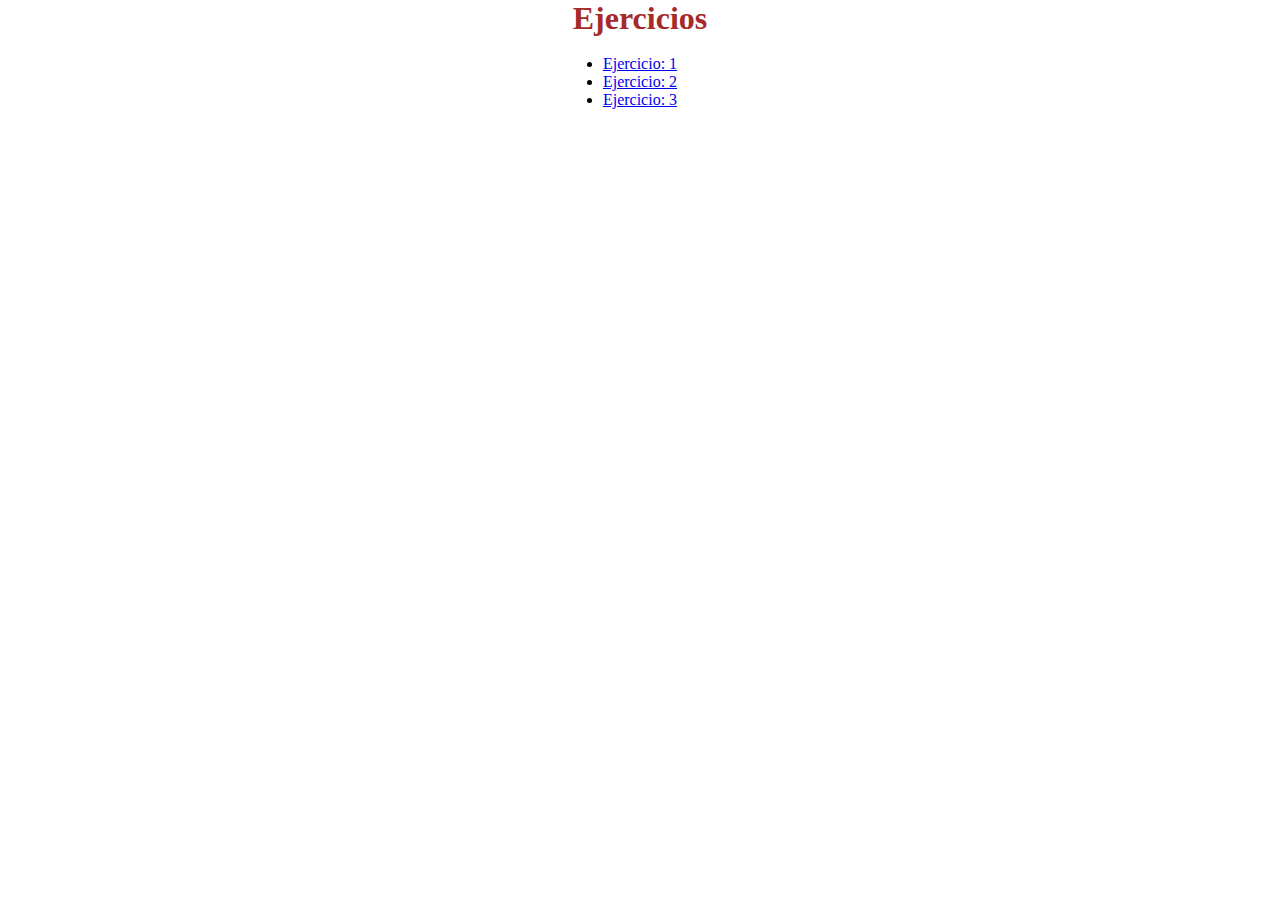
<file: index.html>
<!DOCTYPE html>
<html lang="en">
  <head>
    <meta charset="UTF-8" />
    <meta http-equiv="X-UA-Compatible" content="IE=edge" />
    <meta name="viewport" content="width=`, initial-scale=1.0" />
    <link href="style.css" rel="stylesheet" type="text/css" />
    <title>Ejercicios</title>
  </head>
  <body>
    <header>
        <h1 class="titulo">Ejercicios</h1>
    </header><br>
    <main>
        <ul>
            <li><a href="Ejercicio 1/lorem.html">Ejercicio: 1</a></li>
            <li><a href="Ejercicio 2/cartas.html">Ejercicio: 2</a></li>
            <li><a href="ejercicio 3/calculadora.html">Ejercicio: 3</a></li>
          </ul>
    </main>
  </body>
</html>
</file>
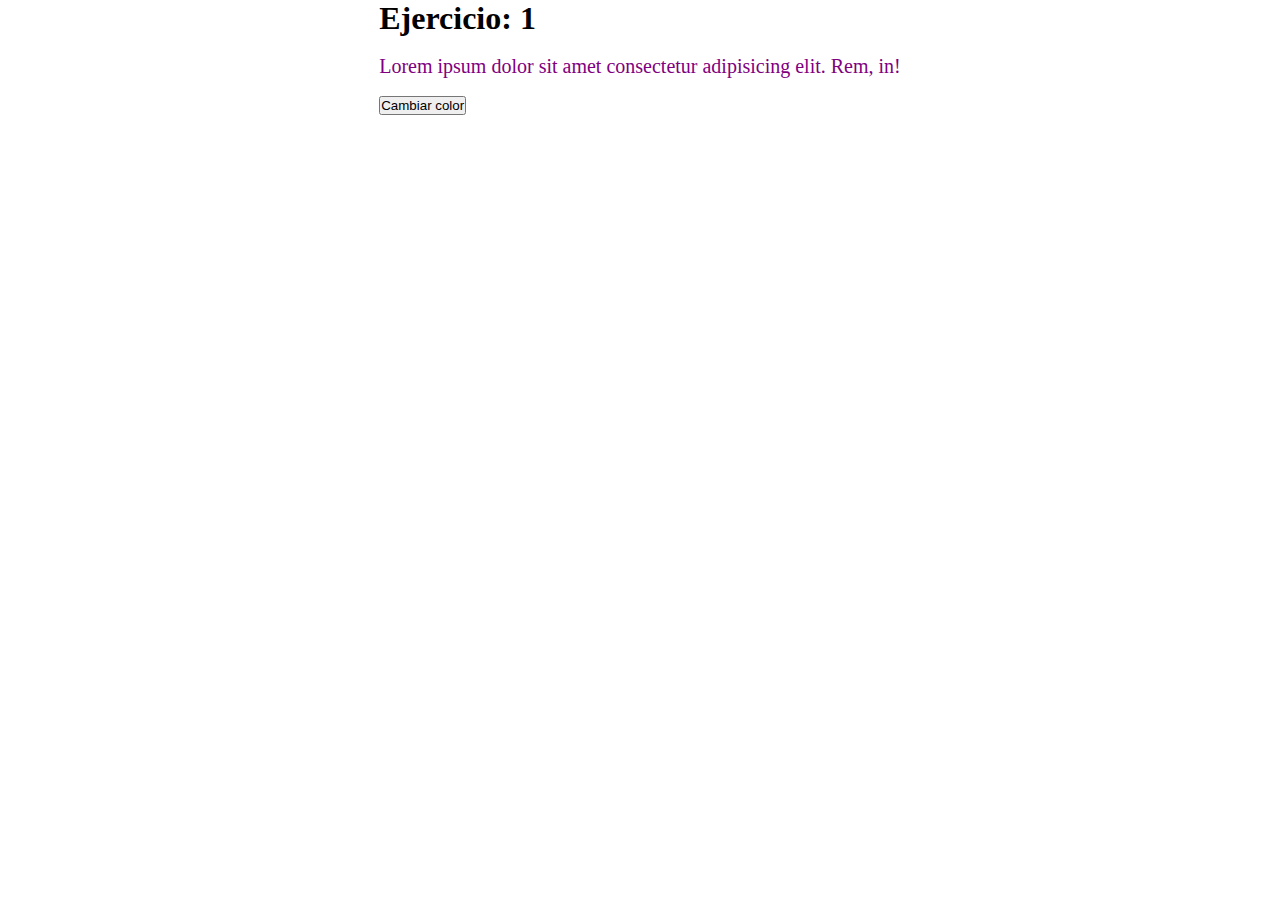
<file: Ejercicio 1/lorem.html>
<!DOCTYPE html>
<html lang="en">
  <head>
    <meta charset="UTF-8" />
    <meta http-equiv="X-UA-Compatible" content="IE=edge" />
    <meta name="viewport" content="width=device-width, initial-scale=1.0" />
    <link rel="stylesheet" href="lorem.css" />
    <title>Ejercicio 1</title>
  </head>
  <body>
    <main class="container">
      <h1>Ejercicio: 1</h1>
      <br />
      <p>Lorem ipsum dolor sit amet consectetur adipisicing elit. Rem, in!</p>
      <br />
      <button id="toggler">Cambiar color</button>
    </main>
    <script src="main.js"></script>
  </body>
</html>
</file>
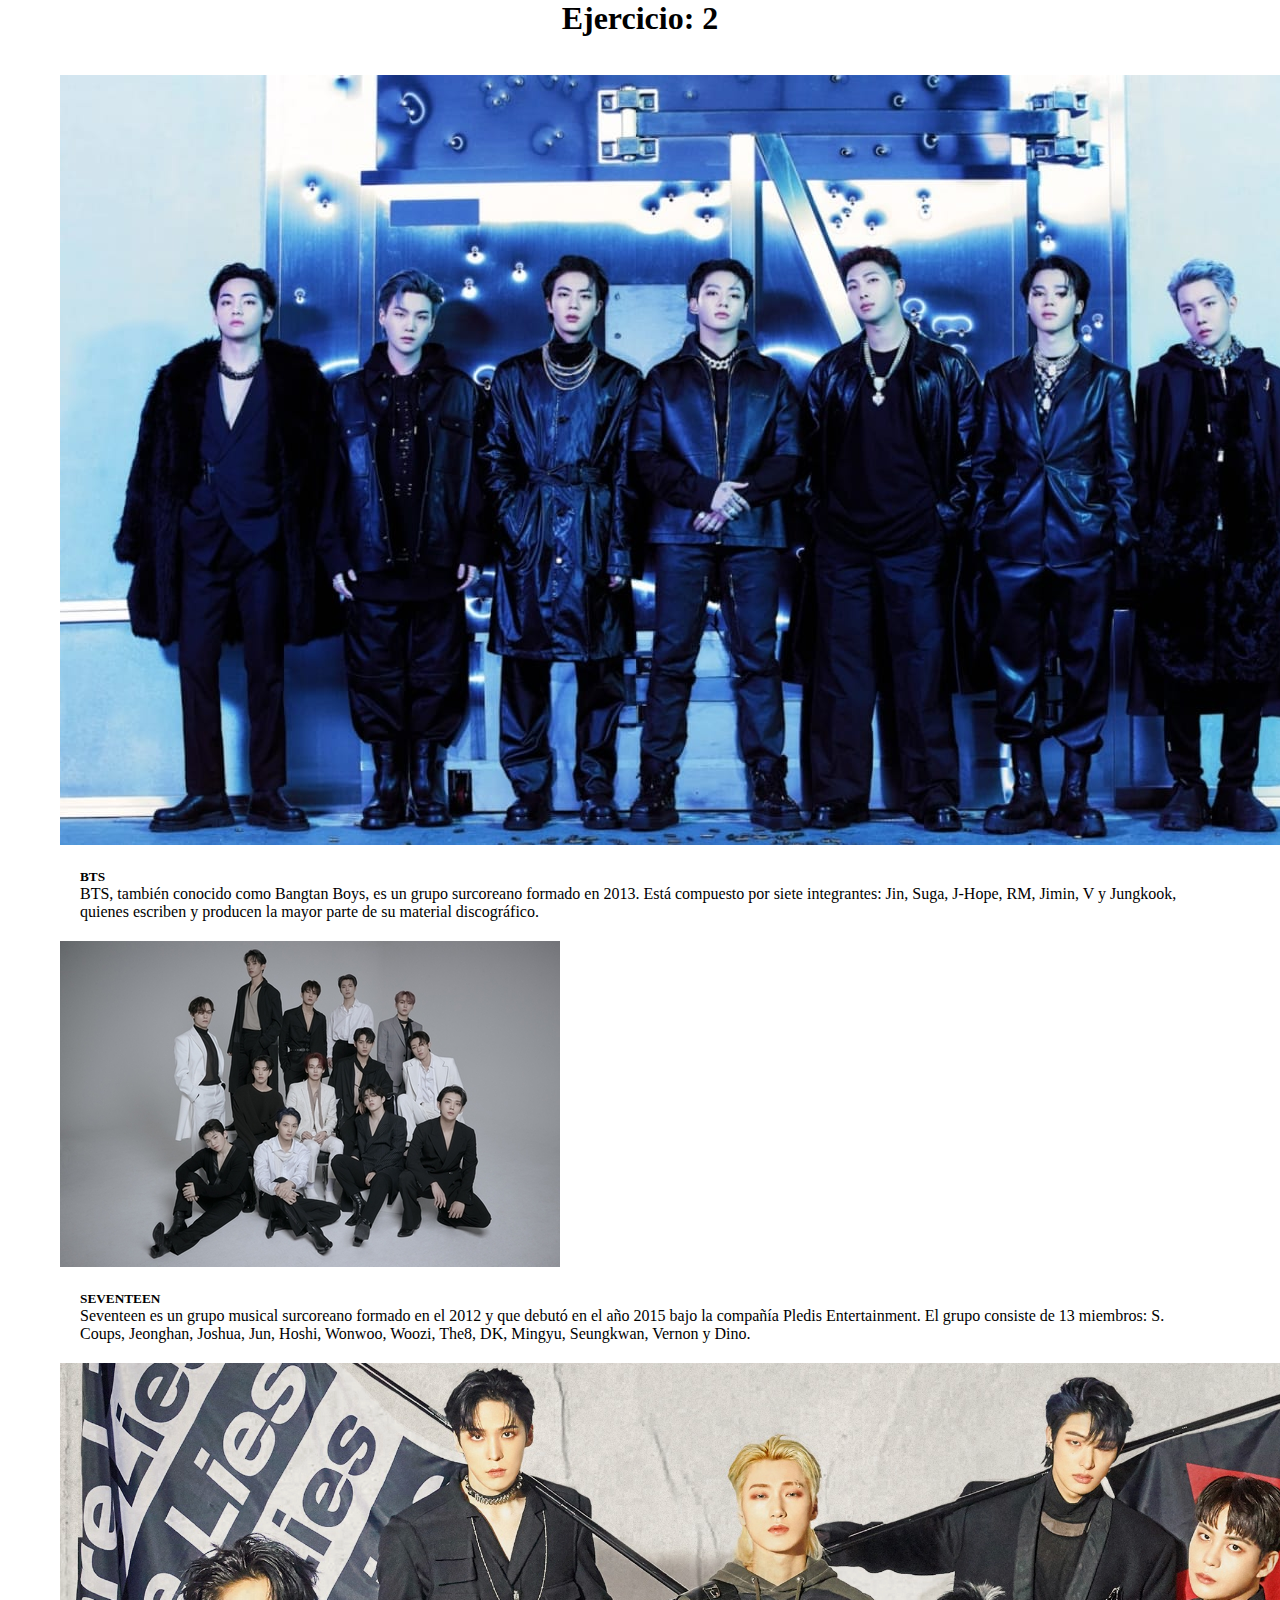
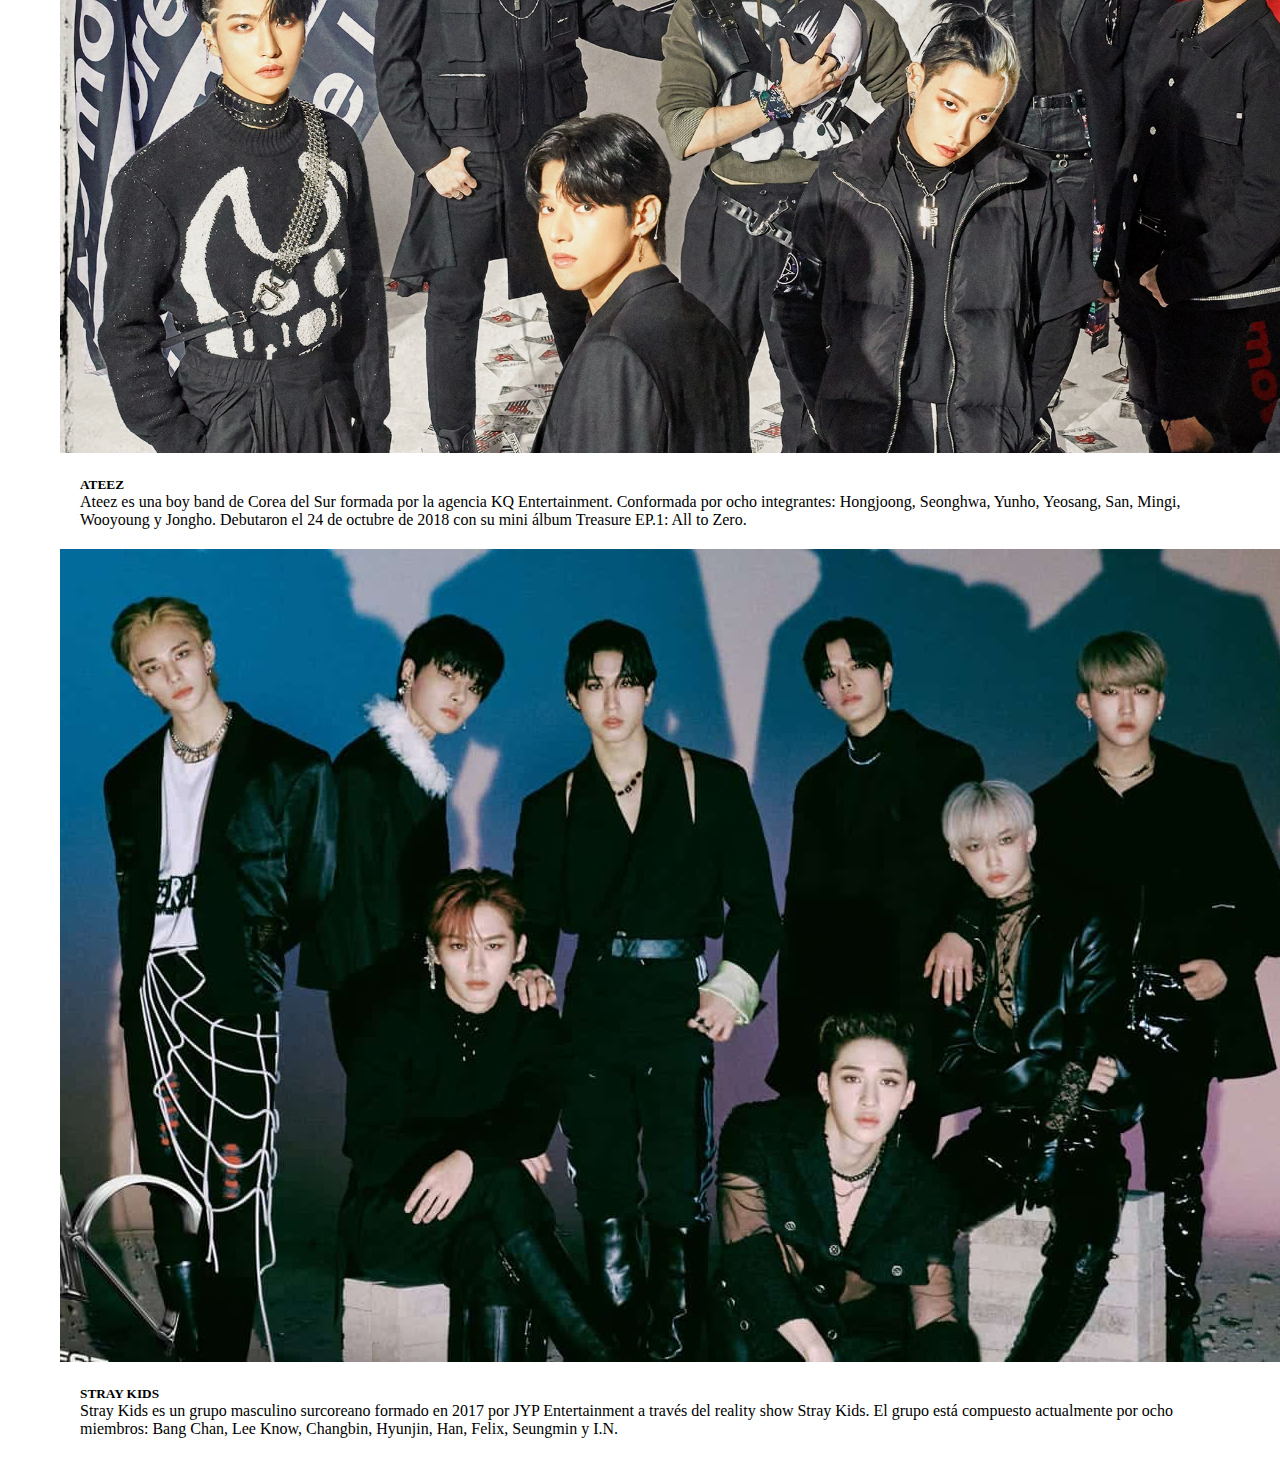
<file: Ejercicio 2/cartas.html>
<!DOCTYPE html>
<html lang="en">
  <head>
    <meta charset="UTF-8" />
    <meta http-equiv="X-UA-Compatible" content="IE=edge" />
    <meta name="viewport" content="width=device-width, initial-scale=1" />
    <title>Ejercicio 2</title>
    <link href="cartas.css" rel="stylesheet" type="text/css" />
    <link
      href="https://cdn.jsdelivr.net/npm/bootstrap@5.3.0/dist/css/bootstrap.min.css"
      rel="stylesheet"
      integrity="sha384-9ndCyUaIbzAi2FUVXJi0CjmCapSmO7SnpJef0486qhLnuZ2cdeRhO02iuK6FUUVM"
      crossorigin="anonymous"
    />
  </head>
  <body>
    <header>
      <h1>Ejercicio: 2</h1>
      <br />
    </header>
    <main class="container-app">
      <div class="row row-cols-1 row-cols-md-3 g-4">
        <div class="col">
          <div class="card h-100">
            <img src="imagenes/bts.jpg" class="card-img-top" alt="bts" />
            <div class="card-body">
              <h5 class="card-title">BTS</h5>
              <p class="card-text">
                BTS, también conocido como Bangtan Boys, es un grupo surcoreano
                formado en 2013. Está compuesto por siete integrantes: Jin,
                Suga, J-Hope, RM, Jimin, V y Jungkook, quienes escriben y
                producen la mayor parte de su material discográfico.
              </p>
            </div>
          </div>
        </div>
        <div class="col">
          <div class="card h-100">
            <img
              src="imagenes/seventeen.jpg"
              class="card-img-top"
              alt="seventeen"
            />
            <div class="card-body">
              <h5 class="card-title">SEVENTEEN</h5>
              <p class="card-text">
                Seventeen es un grupo musical surcoreano formado en el 2012 y
                que debutó en el año 2015 bajo la compañía Pledis Entertainment.
                El grupo consiste de 13 miembros: S. Coups, Jeonghan, Joshua,
                Jun, Hoshi, Wonwoo, Woozi, The8, DK, Mingyu, Seungkwan, Vernon y
                Dino.
              </p>
            </div>
          </div>
        </div>
        <div class="col">
          <div class="card h-100">
            <img
              src="imagenes/ateez-2022.png"
              class="card-img-top"
              alt="ateez"
            />
            <div class="card-body">
              <h5 class="card-title">ATEEZ</h5>
              <p class="card-text">
                Ateez es una boy band de Corea del Sur formada por la agencia KQ
                Entertainment. Conformada por ocho integrantes: Hongjoong,
                Seonghwa, Yunho, Yeosang, San, Mingi, Wooyoung y Jongho.
                Debutaron el 24 de octubre de 2018 con su mini álbum Treasure
                EP.1: All to Zero.​​
              </p>
            </div>
          </div>
        </div>
        <div class="col">
          <div class="card h-100">
            <img
              src="imagenes/STRAY-KIDS-World-Tour-MANIAC.jpeg"
              class="card-img-top"
              alt="stray kids"
            />
            <div class="card-body">
              <h5 class="card-title">STRAY KIDS</h5>
              <p class="card-text">
                Stray Kids es un grupo masculino surcoreano formado en 2017 por
                JYP Entertainment a través del reality show Stray Kids. El grupo
                está compuesto actualmente por ocho miembros: Bang Chan, Lee
                Know, Changbin, Hyunjin, Han, Felix, Seungmin y I.N.​
              </p>
            </div>
          </div>
        </div>
      </div>
    </main>
    <script src="cartas.js"></script>
    <script
      src="https://cdn.jsdelivr.net/npm/bootstrap@5.3.0/dist/js/bootstrap.bundle.min.js"
      integrity="sha384-geWF76RCwLtnZ8qwWowPQNguL3RmwHVBC9FhGdlKrxdiJJigb/j/68SIy3Te4Bkz"
      crossorigin="anonymous"
    ></script>
  </body>
</html>
</file>
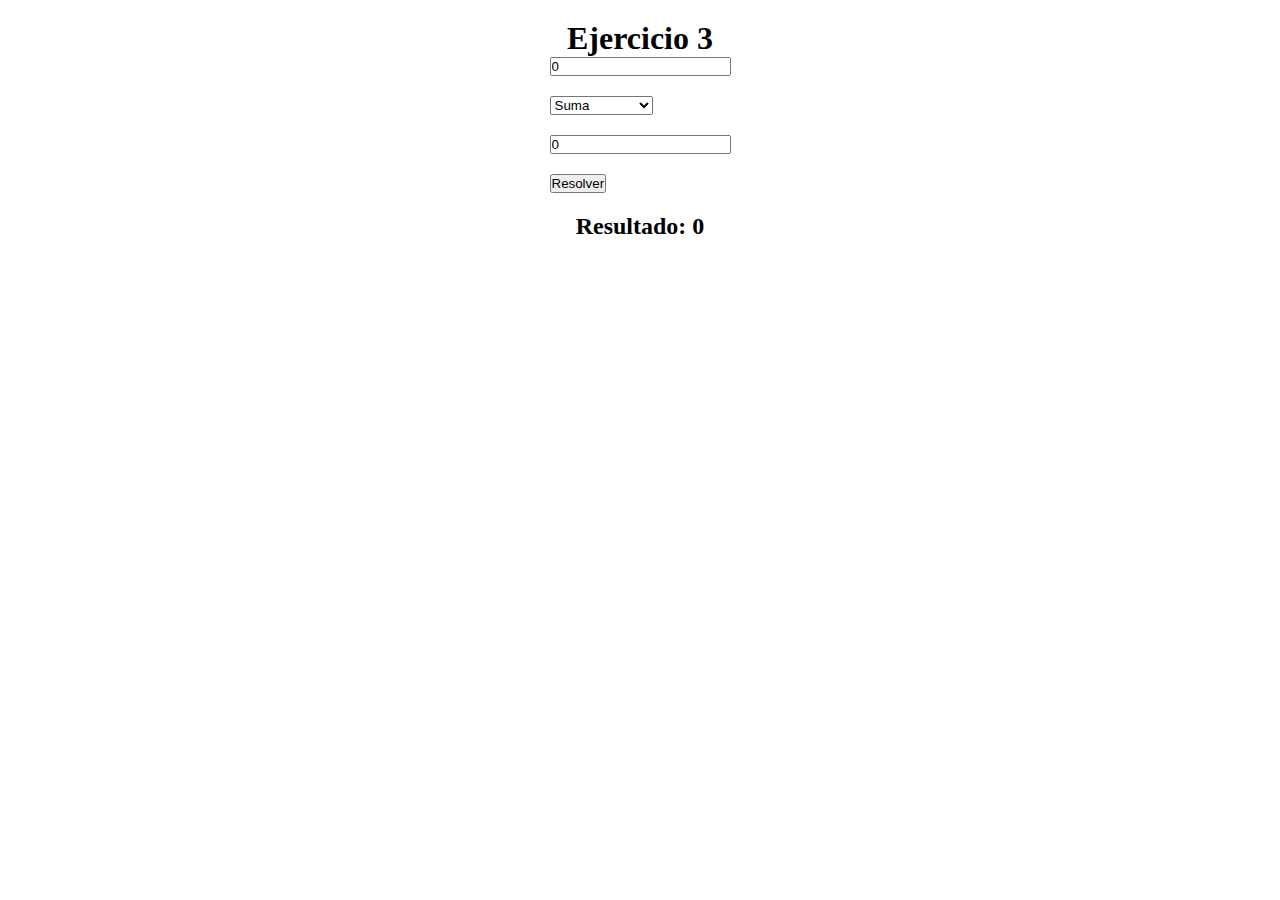
<file: ejercicio 3/calculadora.html>
<!DOCTYPE html>
<html lang="en">
  <head>
    <meta charset="UTF-8" />
    <meta http-equiv="X-UA-Compatible" content="IE=edge" />
    <meta name="viewport" content="width=device-width, initial-scale=1.0" />
    <title>Ejercicio 3</title>
    <link rel="stylesheet" href="calculadora.css" />
  </head>
  <body>
    <main class="container-app">
      <h1>Ejercicio 3</h1>

      <form id="form">
        <div class="row">
          <div class="col">
            <input
              class="form-control form-control-lg"
              type="number"
              name="num1"
              placeholder="0"
              value="0"
            />
          </div>
          <div class="col">
            <select name="operator" class="form-select form-select-lg">
              <option value="1">Suma</option>
              <option value="2">Resta</option>
              <option value="3">Multiplicación</option>
              <option value="4">División</option>
            </select>
          </div>
          <div class="col">
            <input
              class="form-control form-control-lg"
              type="number"
              name="num2"
              placeholder="0"
              value="0"
            />
          </div>
          <div class="col">
            <button type="submit" class="btn btn-primary btn-lg">
              Resolver
            </button>
          </div>
        </div>
      </form>
      <h2>Resultado: <span id="ans">0</span></h2>
    </main>
    <script src="calculadora.js"></script>
  </body>
</html>
</file>
<file: style.css>
* {
    margin: 0;
    padding: 0;
  }
  body {
    display: flex;
    flex-direction: column;
    align-items: center;
  }
  h1{
    color: brown;
    font-family: "Great Vibes", cursive;
  }
  main{
    font-family: "Great Vibes", cursive;
  }
</file>
<file: Ejercicio 1/lorem.css>
* {
  margin: 0;
  padding: 0;
}
body {
  display: flex;
  flex-direction: column;
  align-items: center;
}
h1 {
  color: black;
  font-family: "Great Vibes", cursive;
}
p {
  color: purple;
  font-size: 20px;
}

.text-orange {
  color: orange;
}
</file>
<file: Ejercicio 2/cartas.css>
* {
    margin: 0;
    padding: 0;
  }
  header {
    display: flex;
    flex-direction: column;
    align-items: center;
    font-family: "Great Vibes", cursive;
  }
  div {
    margin-top: 20px;
    margin-bottom: 20px;
    margin-left: 20px;
    margin-right: 20px;
  }
</file>
<file: ejercicio 3/calculadora.css>
* {
  margin: 0;
  padding: 0;
}
main {
  font-family: "Great Vibes", cursive;
  display: flex;
  flex-direction: column;
  align-items: center;
  margin-top: 20px;
}

input,
select,
button {
  margin-bottom: 20px;
}
</file>
